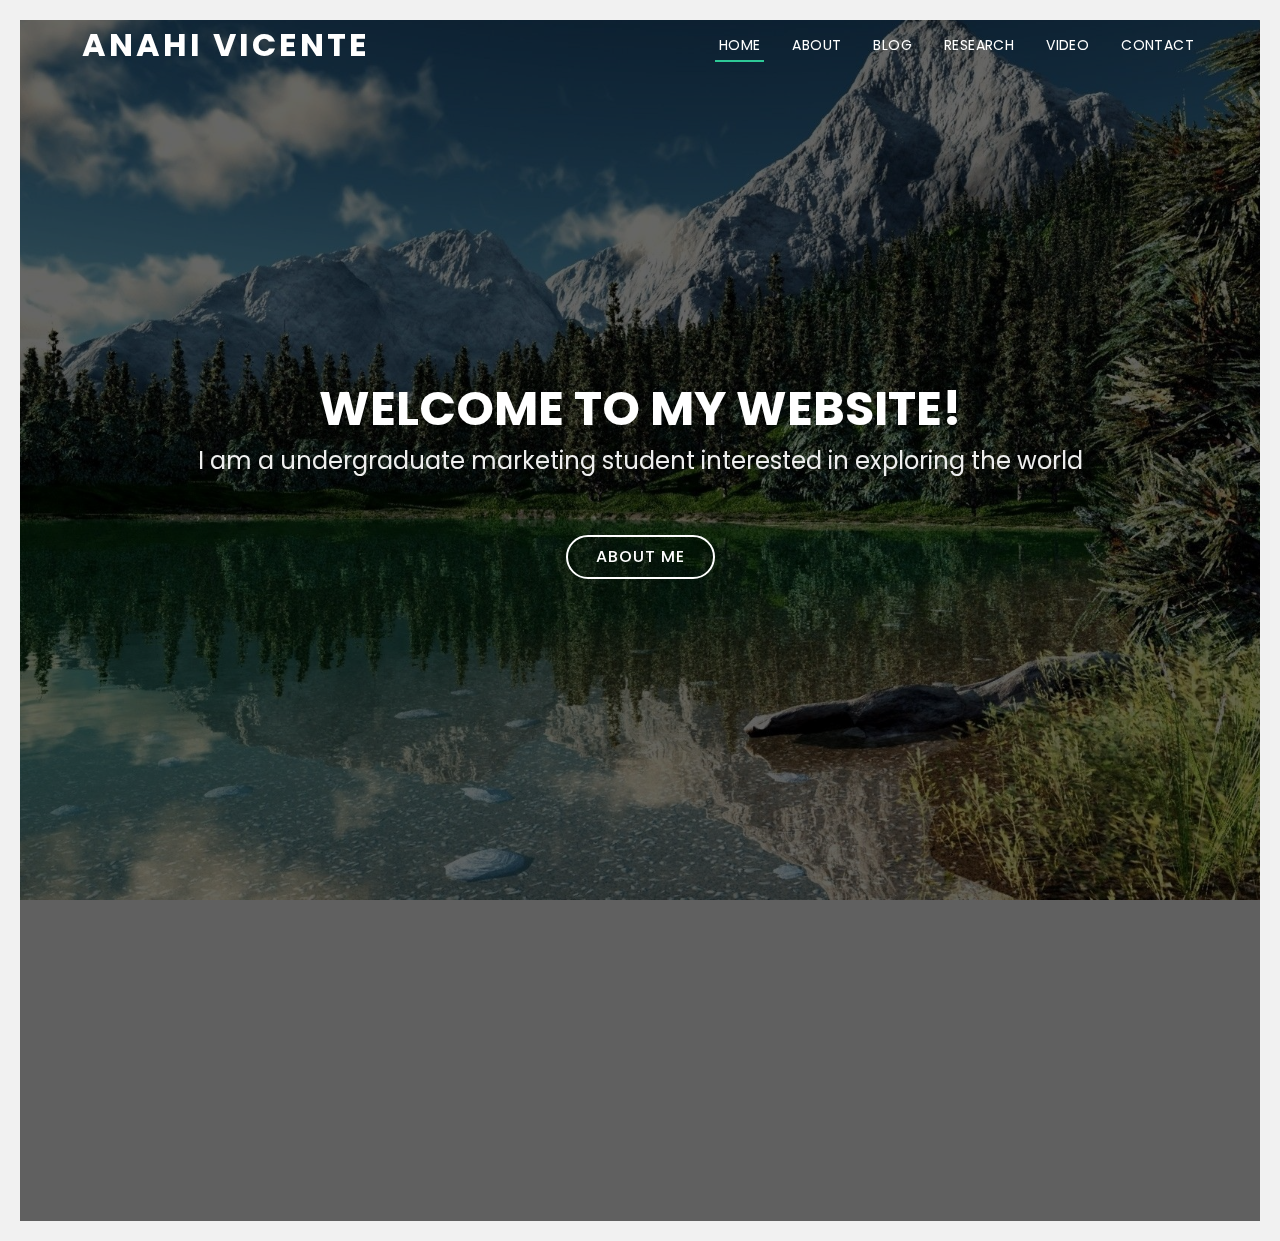
<file: index.html>
<!DOCTYPE html>
<html lang="en">

<head> <!-- contents of the head element are not displayed on the page. Instead it contains metadata about the page -->
  <meta charset="utf-8">
  <meta content="width=device-width, initial-scale=1.0" name="viewport">

  <title>Anahi Vicente</title>
  <meta name="description" content="This is the website of Daniel Brannon. He is an Associate Professor of Marketing at the University of Northern Colorado">
  <meta name="keywords" content="daniel brannon, marketing, northern colorado, consumers, teaching, digital marketing" >

  <!-- Favicons -->
  <link href="assets/img/cat-favicon.png" rel="icon"> <!-- replaced original favicon with cat-->
  <link href="assets/img/apple-touch-icon.png" rel="apple-touch-icon"> <!-- not sure what this one is for-->

  <!-- Google Fonts -->
  <link href="https://fonts.googleapis.com/css?family=Open+Sans:300,300i,400,400i,700,700i|Poppins:300,400,500,700" rel="stylesheet">

  <!-- Vendor CSS Files -->
  <link href="assets/vendor/aos/aos.css" rel="stylesheet">
  <link href="assets/vendor/bootstrap/css/bootstrap.min.css" rel="stylesheet">
  <link href="assets/vendor/bootstrap-icons/bootstrap-icons.css" rel="stylesheet">
  <link href="assets/vendor/boxicons/css/boxicons.min.css" rel="stylesheet">
  <link href="assets/vendor/glightbox/css/glightbox.min.css" rel="stylesheet">
  <link href="assets/vendor/swiper/swiper-bundle.min.css" rel="stylesheet">

  <!-- Template Main CSS File -->
  <link href="assets/css/style.css" rel="stylesheet">
  <!-- Google Tag Manager -->
<script>(function(w,d,s,l,i){w[l]=w[l]||[];w[l].push({'gtm.start':
  new Date().getTime(),event:'gtm.js'});var f=d.getElementsByTagName(s)[0],
  j=d.createElement(s),dl=l!='dataLayer'?'&l='+l:'';j.async=true;j.src=
  'https://www.googletagmanager.com/gtm.js?id='+i+dl;f.parentNode.insertBefore(j,f);
  })(window,document,'script','dataLayer','GTM-N6VW47PF');</script>
  <!-- End Google Tag Manager -->

</head>

<body> <!-- the body element contains the content of the webpage TEST123-->

  <!-- ======= Header ======= --> <!-- header element represents introductory content such as navigation aids and some heading elements-->
  <header id="header" class="fixed-top d-flex align-items-center header-transparent"> 
    <div class="container d-flex justify-content-between align-items-center"> <!-- div tag defines a section in the HTML document--used as a container for HTML elements--can be styled with CSS -->

      <div id="logo">
        <h1><a href="index.html">Anahi Vicente</a></h1> <!-- use this to place your name at the top right of the page -->
      </div>

      <nav id="navbar" class="navbar"> <!-- this section provides nagitation links -->
        <ul>
          <li><a class="nav-link scrollto active" href="#hero">Home</a></li> <!-- call to CSS class for navigation formatting -->
          <li><a class="nav-link scrollto" href="about.html">About</a></li>
          <li><a class="nav-link scrollto" href="blog.html">Blog</a></li>
          <li><a class="nav-link scrollto " href="research1.html">Research</a></li>
          <li><a class="nav-link scrollto" href="video.html">Video</a></li>
          <li><a class="nav-link scrollto" href="contact.html">Contact</a></li>
        </ul>
        <i class="bi bi-list mobile-nav-toggle"></i>
      </nav><!-- .navbar -->
    </div>
  </header><!-- End Header -->

  <!-- ======= Hero Section ======= --> <!-- section element is a generic standalone section of the document -->
  <section id="hero"> <!-- this section is formatting the top fold of the page and setting the background image with a call to hero-container class in CSS sheet -->
    <div class="hero-container" data-aos="zoom-in" data-aos-delay="100">
      <h1>Welcome to my website!</h1> <!-- Font style sizes etc are set in the hero section of the CSS sheet -->
      <h2>I am a undergraduate marketing student interested in exploring the world</h2>
      <a href="about.html" class="btn-get-started">About me</a> <!-- this sets button font on the top fold -->
    </div>
  </section><!-- End Hero Section -->

  <main id="main">

    <!-- ======= Call To Action Section ======= -->
    <section id="call-to-action">
      <div class="container">
        <div class="row" data-aos="zoom-in">
          <div class="col-lg-9 text-center text-lg-start">
            <h3 class="cta-title">Click Here Now to View My Top Recommended Travel Guide Books!</h3>
            <p class="cta-text"> These are books that I have found helpful when wanting to learn more about places you are interested in traveling to. </p>
          </div>
          <div class="col-lg-3 cta-btn-container text-center">
            <a class="cta-btn align-middle" href="blog.html">Click here to get the booklist</a>
          </div>
        </div>

      </div>
    </section><!-- End Call To Action Section -->

  </main><!-- End #main -->

  <a href="#" class="back-to-top d-flex align-items-center justify-content-center"><i class="bi bi-arrow-up-short"></i></a>

  <!-- Vendor JS Files -->
  <script src="assets/vendor/purecounter/purecounter.js"></script>
  <script src="assets/vendor/aos/aos.js"></script>
  <script src="assets/vendor/bootstrap/js/bootstrap.bundle.min.js"></script>
  <script src="assets/vendor/glightbox/js/glightbox.min.js"></script>
  <script src="assets/vendor/isotope-layout/isotope.pkgd.min.js"></script>
  <script src="assets/vendor/swiper/swiper-bundle.min.js"></script>
  <script src="assets/vendor/php-email-form/validate.js"></script>

  <!-- Template Main JS File -->
  <script src="assets/js/main.js"></script>
  <!-- Google Tag Manager (noscript) -->
<noscript><iframe src="https://www.googletagmanager.com/ns.html?id=GTM-N6VW47PF"
  height="0" width="0" style="display:none;visibility:hidden"></iframe></noscript>
  <!-- End Google Tag Manager (noscript) -->

</body>

</html>
</file>
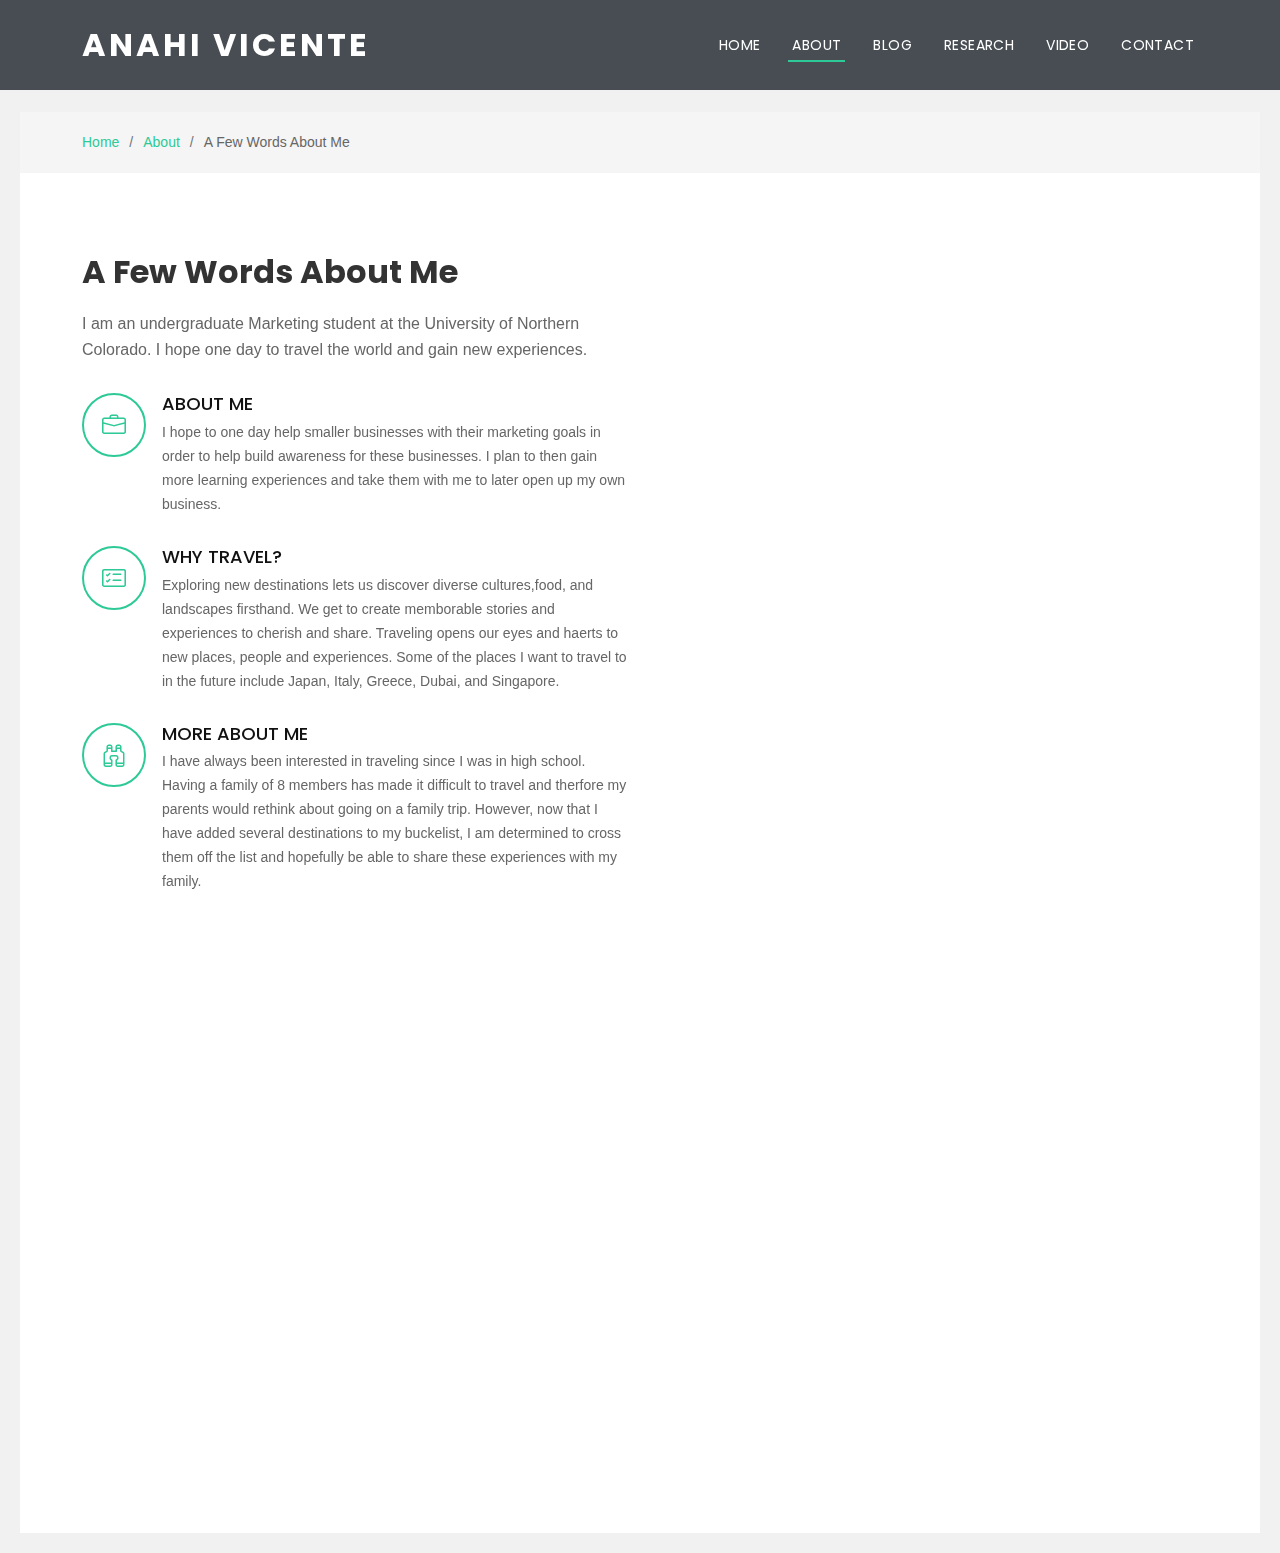
<file: about.html>
<!DOCTYPE html>
<html lang="en">

<head>
  <meta charset="utf-8">
  <meta content="width=device-width, initial-scale=1.0" name="viewport">

  <title>A Few Words About Me</title>
  <meta name="description" content="This page is an overview of my professional and personal interests" >
  <meta name="keywords" content="Daniel Brannon, about me" >

  <!-- Favicons -->
  <link href="assets/img/cat-favicon.png" rel="icon">
  <link href="assets/img/apple-touch-icon.png" rel="apple-touch-icon">

  <!-- Google Fonts -->
  <link href="https://fonts.googleapis.com/css?family=Open+Sans:300,300i,400,400i,700,700i|Poppins:300,400,500,700" rel="stylesheet">

  <!-- Vendor CSS Files -->
  <link href="assets/vendor/aos/aos.css" rel="stylesheet">
  <link href="assets/vendor/bootstrap/css/bootstrap.min.css" rel="stylesheet">
  <link href="assets/vendor/bootstrap-icons/bootstrap-icons.css" rel="stylesheet">
  <link href="assets/vendor/boxicons/css/boxicons.min.css" rel="stylesheet">
  <link href="assets/vendor/glightbox/css/glightbox.min.css" rel="stylesheet">
  <link href="assets/vendor/swiper/swiper-bundle.min.css" rel="stylesheet">

  <!-- Template Main CSS File -->
  <link href="assets/css/style.css" rel="stylesheet">
  <!-- Google Tag Manager -->
<script>(function(w,d,s,l,i){w[l]=w[l]||[];w[l].push({'gtm.start':
  new Date().getTime(),event:'gtm.js'});var f=d.getElementsByTagName(s)[0],
  j=d.createElement(s),dl=l!='dataLayer'?'&l='+l:'';j.async=true;j.src=
  'https://www.googletagmanager.com/gtm.js?id='+i+dl;f.parentNode.insertBefore(j,f);
  })(window,document,'script','dataLayer','GTM-N6VW47PF');</script>
  <!-- End Google Tag Manager -->
 
</head>

<body>

  <!-- ======= Header ======= -->
  <header id="header" class="fixed-top d-flex align-items-center ">
    <div class="container d-flex justify-content-between align-items-center">

      <div id="logo">
        <h1><a href="index.html">Anahi Vicente</a></h1> <!-- use this to place your name at the top left of the page THIS IS A TEST OF WEB VSTUDIO-->
      </div>

      <nav id="navbar" class="navbar">
        <ul>
          <li><a class="nav-link scrollto " href="index.html">Home</a></li>
          <li><a class="nav-link scrollto active" href="about.html">About</a></li>
          <li><a class="nav-link scrollto" href="blog.html">Blog</a></li>
          <li><a class="nav-link scrollto" href="research1.html">Research</a></li>
          <li><a class="nav-link scrollto" href="video.html">Video</a></li>
          <li><a class="nav-link scrollto" href="contact.html">Contact</a></li>
        </ul>
        <i class="bi bi-list mobile-nav-toggle"></i>
      </nav><!-- .navbar -->
    </div>
  </header><!-- End Header -->

  <main id="main">

    <!-- ======= Breadcrumbs Section ======= -->
    <section class="breadcrumbs">
      <div class="container">

        <div class="d-flex justify-content-between align-items-center">
          <ol>
            <li><a href="index.html">Home</a></li>
            <li><a href="about.html">About</a></li>
            <li>A Few Words About Me</li>
          </ol>
        </div>

      </div>
    </section><!-- Breadcrumbs Section -->

    <!-- ======= About Section ======= -->
    <section id="about">
      <div class="container" data-aos="fade-up">
        <div class="row about-container">

          <div class="col-lg-6 content order-lg-1 order-2">
            <h2 class="title">A Few Words About Me</h2>
            <p>
              I am an undergraduate Marketing student at the University of Northern Colorado. I hope one day to travel the world and gain new experiences.
            </p>

            <div class="icon-box" data-aos="fade-up" data-aos-delay="100">
              <div class="icon"><i class="bi bi-briefcase"></i></div>
              <h4 class="title"><a href="">About Me</a></h4>
              <p class="description">I hope to one day help smaller businesses with their marketing goals in order to help build awareness for these businesses. I plan to then gain more learning experiences and take them with me to later open up my own business.</p>
            </div>

            <div class="icon-box" data-aos="fade-up" data-aos-delay="200">
              <div class="icon"><i class="bi bi-card-checklist"></i></div>
              <h4 class="title"><a href="">Why Travel?</a></h4>
              <p class="description"> Exploring new destinations lets us discover diverse cultures,food, and landscapes firsthand. We get to create memborable stories and experiences to cherish and share. Traveling opens our eyes and haerts to new places, people and experiences. Some of the places I want to travel to in the future include Japan, Italy, Greece, Dubai, and Singapore.</p>
            </div>

            <div class="icon-box" data-aos="fade-up" data-aos-delay="300">
              <div class="icon"><i class="bi bi-binoculars"></i></div>
              <h4 class="title"><a href="">More About Me</a></h4>
              <p class="description">I have always been interested in traveling since I was in high school. Having a family of 8 members has made it difficult to travel and therfore my parents would rethink about going on a family trip. However, now that I have added several destinations to my buckelist, I am determined to cross them off the list and hopefully be able to share these experiences with my family.</p>
            </div>

          </div>

          <div class="col-lg-6 background order-lg-2 order-1" data-aos="fade-left" data-aos-delay="100"></div>
        </div>

      </div>
    </section><!-- End About Section -->

  </main><!-- End #main -->

  <a href="#" class="back-to-top d-flex align-items-center justify-content-center"><i class="bi bi-arrow-up-short"></i></a>

  <!-- Vendor JS Files -->
  <script src="assets/vendor/purecounter/purecounter.js"></script>
  <script src="assets/vendor/aos/aos.js"></script>
  <script src="assets/vendor/bootstrap/js/bootstrap.bundle.min.js"></script>
  <script src="assets/vendor/glightbox/js/glightbox.min.js"></script>
  <script src="assets/vendor/isotope-layout/isotope.pkgd.min.js"></script>
  <script src="assets/vendor/swiper/swiper-bundle.min.js"></script>
  <script src="assets/vendor/php-email-form/validate.js"></script>

  <!-- Template Main JS File -->
  <script src="assets/js/main.js"></script>
  <!-- Google Tag Manager (noscript) -->
<noscript><iframe src="https://www.googletagmanager.com/ns.html?id=GTM-N6VW47PF"
  height="0" width="0" style="display:none;visibility:hidden"></iframe></noscript>
  <!-- End Google Tag Manager (noscript) -->

</body>

</html>
</file>
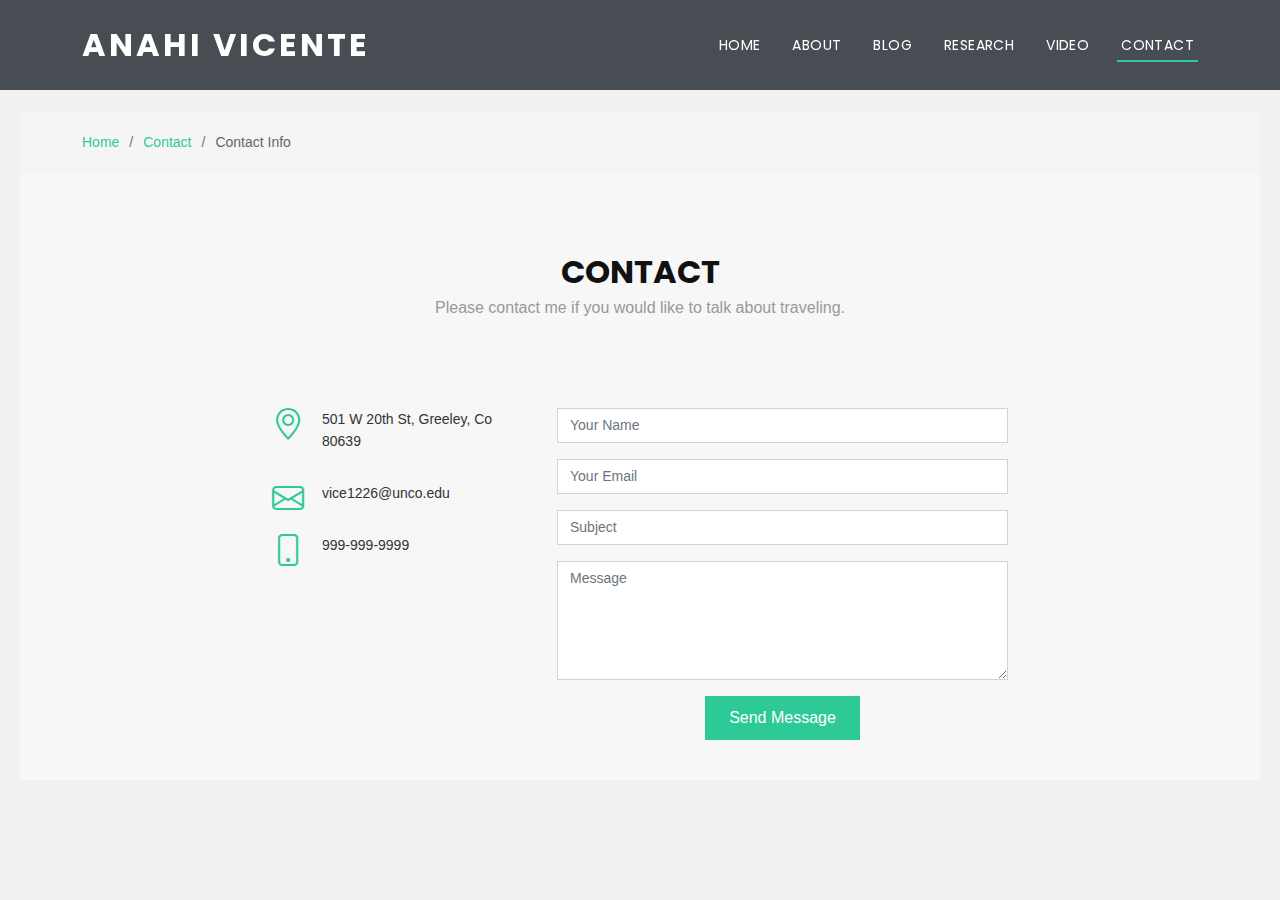
<file: contact.html>
<!DOCTYPE html>
<html lang="en">

<head>
  <meta charset="utf-8">
  <meta content="width=device-width, initial-scale=1.0" name="viewport">

  <title>Blog</title>
  <meta name="description" content="This page is my personal blog" >
  <meta name="keywords" content="Daniel Brannon, blog" >

  <!-- Favicons -->
  <link href="assets/img/cat-favicon.png" rel="icon">
  <link href="assets/img/apple-touch-icon.png" rel="apple-touch-icon">

  <!-- Google Fonts -->
  <link href="https://fonts.googleapis.com/css?family=Open+Sans:300,300i,400,400i,700,700i|Poppins:300,400,500,700" rel="stylesheet">

  <!-- Vendor CSS Files -->
  <link href="assets/vendor/aos/aos.css" rel="stylesheet">
  <link href="assets/vendor/bootstrap/css/bootstrap.min.css" rel="stylesheet">
  <link href="assets/vendor/bootstrap-icons/bootstrap-icons.css" rel="stylesheet">
  <link href="assets/vendor/boxicons/css/boxicons.min.css" rel="stylesheet">
  <link href="assets/vendor/glightbox/css/glightbox.min.css" rel="stylesheet">
  <link href="assets/vendor/swiper/swiper-bundle.min.css" rel="stylesheet">

  <!-- Template Main CSS File -->
  <link href="assets/css/style.css" rel="stylesheet">
  <!-- Google Tag Manager -->
<script>(function(w,d,s,l,i){w[l]=w[l]||[];w[l].push({'gtm.start':
  new Date().getTime(),event:'gtm.js'});var f=d.getElementsByTagName(s)[0],
  j=d.createElement(s),dl=l!='dataLayer'?'&l='+l:'';j.async=true;j.src=
  'https://www.googletagmanager.com/gtm.js?id='+i+dl;f.parentNode.insertBefore(j,f);
  })(window,document,'script','dataLayer','GTM-N6VW47PF');</script>
  <!-- End Google Tag Manager -->
  
</head>

<body>

    <!-- ======= Header ======= -->
    <header id="header" class="fixed-top d-flex align-items-center ">
      <div class="container d-flex justify-content-between align-items-center">
  
        <div id="logo">
          <h1><a href="index.html">Anahi Vicente</a></h1> <!-- use this to place your name at the top left of the page -->
        </div>
  
        <nav id="navbar" class="navbar">
          <ul>
            <li><a class="nav-link scrollto " href="index.html">Home</a></li>
            <li><a class="nav-link scrollto" href="about.html">About</a></li>
            <li><a class="nav-link scrollto" href="blog.html">Blog</a></li>
            <li><a class="nav-link scrollto" href="research1.html">Research</a></li>
            <li><a class="nav-link scrollto" href="video.html">Video</a></li>
            <li><a class="nav-link scrollto active" href="#contact">Contact</a></li>
          </ul>
          <i class="bi bi-list mobile-nav-toggle"></i>
        </nav><!-- .navbar -->
      </div>
    </header><!-- End Header -->
    
    <main id="main">

        <!-- ======= Breadcrumbs Section ======= -->
        <section class="breadcrumbs">
          <div class="container">
            <div class="d-flex justify-content-between align-items-center">
              <ol>
                <li><a href="index.html">Home</a></li>
                <li><a href="about.html">Contact</a></li>
                <li>Contact Info</li>
              </ol>
            </div>
          </div>
        </section><!-- Breadcrumbs Section -->

    <!-- ======= Contact Section ======= -->
    <section id="contact">
      <div class="container">
        <div class="section-header">
          <h3 class="section-title">Contact</h3>
          <p class="section-description">Please contact me if you would like to talk about traveling.</p>
        </div>
      </div>

      <div class="container mt-5">
        <div class="row justify-content-center">

          <div class="col-lg-3 col-md-4">

            <div class="info">
              <div>
                <i class="bi bi-geo-alt"></i>
                <p>501 W 20th St, Greeley, Co 80639</p>
              </div>

              <div>
                <i class="bi bi-envelope"></i>
                <p>vice1226@unco.edu</p>
              </div>

              <div>
                <i class="bi bi-phone"></i>
                <p>999-999-9999</p>
              </div>
            </div>

          </div>

          <div class="col-lg-5 col-md-8">
            <div class="form">
              <form action="forms/contact.php" method="post" role="form" class="php-email-form">
                <div class="form-group">
                  <input type="text" name="name" class="form-control" id="name" placeholder="Your Name" required>
                </div>
                <div class="form-group mt-3">
                  <input type="email" class="form-control" name="email" id="email" placeholder="Your Email" required>
                </div>
                <div class="form-group mt-3">
                  <input type="text" class="form-control" name="subject" id="subject" placeholder="Subject" required>
                </div>
                <div class="form-group mt-3">
                  <textarea class="form-control" name="message" rows="5" placeholder="Message" required></textarea>
                </div>
                <div class="my-3">
                  <div class="loading">Loading</div>
                  <div class="error-message"></div>
                  <div class="sent-message">Your message has been sent. Thank you!</div>
                </div>
                <div class="text-center"><button type="submit">Send Message</button></div>
              </form>
            </div>
          </div>

        </div>

      </div>
    </section><!-- End Contact Section -->
    
    <a href="#" class="back-to-top d-flex align-items-center justify-content-center"><i class="bi bi-arrow-up-short"></i></a>

    <!-- Vendor JS Files -->
    <script src="assets/vendor/purecounter/purecounter.js"></script>
    <script src="assets/vendor/aos/aos.js"></script>
    <script src="assets/vendor/bootstrap/js/bootstrap.bundle.min.js"></script>
    <script src="assets/vendor/glightbox/js/glightbox.min.js"></script>
    <script src="assets/vendor/isotope-layout/isotope.pkgd.min.js"></script>
    <script src="assets/vendor/swiper/swiper-bundle.min.js"></script>
    <script src="assets/vendor/php-email-form/validate.js"></script>
  
    <!-- Template Main JS File -->
    <script src="assets/js/main.js"></script>
    <!-- Google Tag Manager (noscript) -->
<noscript><iframe src="https://www.googletagmanager.com/ns.html?id=GTM-N6VW47PF"
  height="0" width="0" style="display:none;visibility:hidden"></iframe></noscript>
  <!-- End Google Tag Manager (noscript) -->
  
  </body>
  
  </html>
</file>
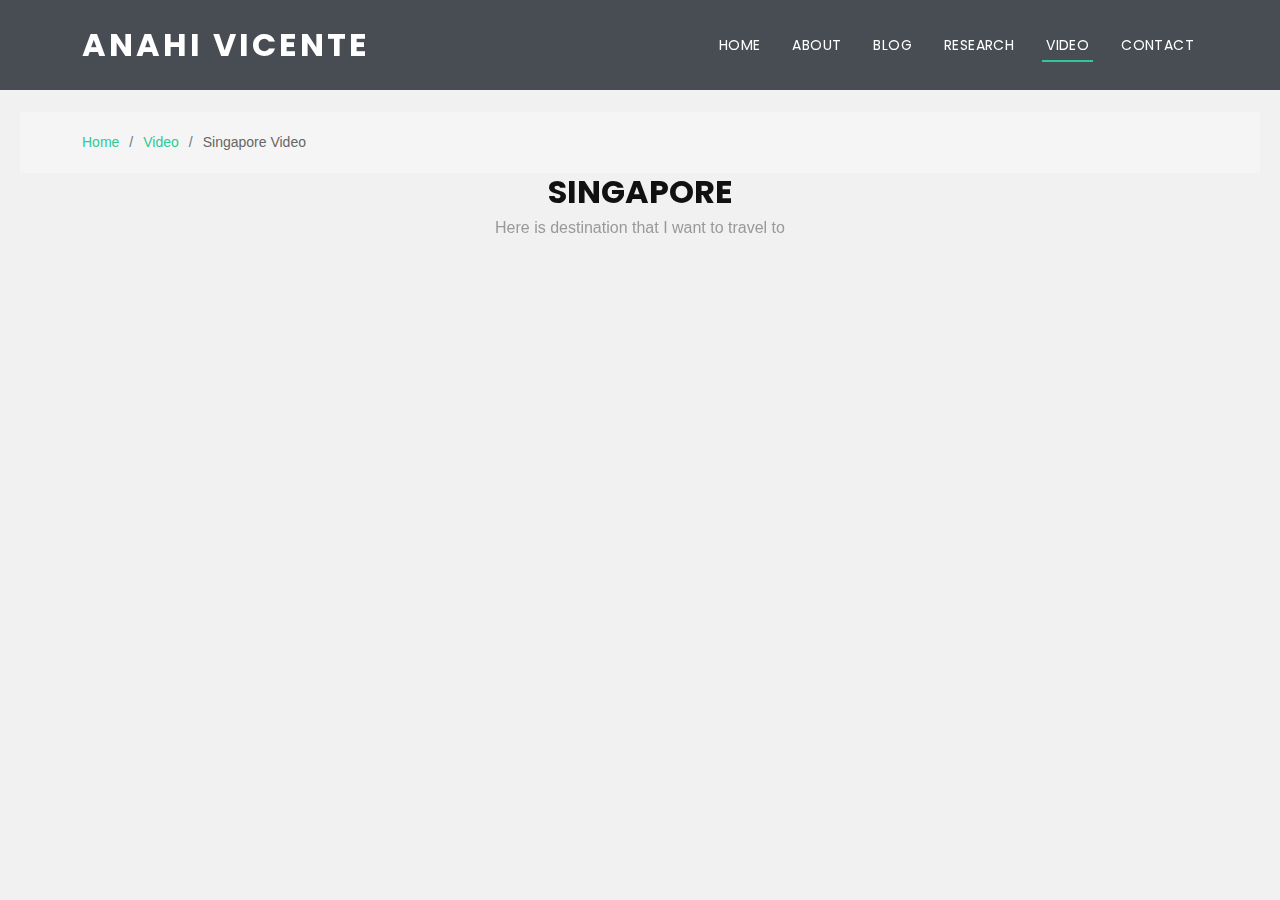
<file: video.html>
<!DOCTYPE html>
<html lang="en">

<head>
  <meta charset="utf-8">
  <meta content="width=device-width, initial-scale=1.0" name="viewport">

  <title>Blog</title>
  <meta name="description" content="This page is my personal blog" >
  <meta name="keywords" content="Daniel Brannon, blog" >

  <!-- Favicons -->
  <link href="assets/img/cat-favicon.png" rel="icon">
  <link href="assets/img/apple-touch-icon.png" rel="apple-touch-icon">

  <!-- Google Fonts -->
  <link href="https://fonts.googleapis.com/css?family=Open+Sans:300,300i,400,400i,700,700i|Poppins:300,400,500,700" rel="stylesheet">

  <!-- Vendor CSS Files -->
  <link href="assets/vendor/aos/aos.css" rel="stylesheet">
  <link href="assets/vendor/bootstrap/css/bootstrap.min.css" rel="stylesheet">
  <link href="assets/vendor/bootstrap-icons/bootstrap-icons.css" rel="stylesheet">
  <link href="assets/vendor/boxicons/css/boxicons.min.css" rel="stylesheet">
  <link href="assets/vendor/glightbox/css/glightbox.min.css" rel="stylesheet">
  <link href="assets/vendor/swiper/swiper-bundle.min.css" rel="stylesheet">

  <!-- Template Main CSS File -->
  <link href="assets/css/style.css" rel="stylesheet">
  <!-- Google Tag Manager -->
<script>(function(w,d,s,l,i){w[l]=w[l]||[];w[l].push({'gtm.start':
  new Date().getTime(),event:'gtm.js'});var f=d.getElementsByTagName(s)[0],
  j=d.createElement(s),dl=l!='dataLayer'?'&l='+l:'';j.async=true;j.src=
  'https://www.googletagmanager.com/gtm.js?id='+i+dl;f.parentNode.insertBefore(j,f);
  })(window,document,'script','dataLayer','GTM-N6VW47PF');</script>
  <!-- End Google Tag Manager -->
  
</head>

<body>

  <!-- ======= Header ======= -->
  <header id="header" class="fixed-top d-flex align-items-center ">
    <div class="container d-flex justify-content-between align-items-center">

      <div id="logo">
        <h1><a href="index.html">Anahi Vicente</a></h1> <!-- use this to place your name at the top left of the page -->
      </div>

      <nav id="navbar" class="navbar">
        <ul>
          <li><a class="nav-link scrollto " href="index.html">Home</a></li>
          <li><a class="nav-link scrollto" href="about.html">About</a></li>
          <li><a class="nav-link scrollto" href="blog.html">Blog</a></li>
          <li><a class="nav-link scrollto" href="research1.html">Research</a></li>
          <li><a class="nav-link scrollto active" href="video.html">Video</a></li>
          <li><a class="nav-link scrollto" href="contact.html">Contact</a></li>
        </ul>
        <i class="bi bi-list mobile-nav-toggle"></i>
      </nav><!-- .navbar -->
    </div>
  </header><!-- End Header -->

  <main id="main">

    <!-- ======= Breadcrumbs Section ======= -->
    <section class="breadcrumbs">
      <div class="container">
        <div class="d-flex justify-content-between align-items-center">
          <ol>
            <li><a href="index.html">Home</a></li>
            <li><a href="about.html">Video</a></li>
            <li>Singapore Video</li>
          </ol>
        </div>
      </div>
    </section><!-- Breadcrumbs Section -->

      <!-- ======= Multi-Experience Lab Section ======= -->
      <section id="mx">
        <div class="container" data-aos="fade-up">
          <div class="section-header">
            <h3 class="section-title">Singapore</h3>
            <p class="section-description">Here is destination that I want to travel to</p>
          </div>
          <div class="container" data-aos="fade-up">
            <iframe width="420" height="315"
            src="https://www.youtube.com/embed/L8sPZIkKywA?si">
            </iframe>
          </div>
        </div>
      </section><!-- End Multi-Experience Lab Section -->
  </main><!-- End #main -->

  <a href="#" class="back-to-top d-flex align-items-center justify-content-center"><i class="bi bi-arrow-up-short"></i></a>

  <!-- Vendor JS Files -->
  <script src="assets/vendor/purecounter/purecounter.js"></script>
  <script src="assets/vendor/aos/aos.js"></script>
  <script src="assets/vendor/bootstrap/js/bootstrap.bundle.min.js"></script>
  <script src="assets/vendor/glightbox/js/glightbox.min.js"></script>
  <script src="assets/vendor/isotope-layout/isotope.pkgd.min.js"></script>
  <script src="assets/vendor/swiper/swiper-bundle.min.js"></script>
  <script src="assets/vendor/php-email-form/validate.js"></script>

  <!-- Template Main JS File -->
  <script src="assets/js/main.js"></script>
  <!-- Google Tag Manager (noscript) -->
<noscript><iframe src="https://www.googletagmanager.com/ns.html?id=GTM-N6VW47PF"
  height="0" width="0" style="display:none;visibility:hidden"></iframe></noscript>
  <!-- End Google Tag Manager (noscript) -->

</body>

</html>
</file>
<file: assets/css/style.css>
/**
* Template Name: Regna - v4.7.0
* Template URL: https://bootstrapmade.com/regna-bootstrap-onepage-template/
* Author: BootstrapMade.com
* License: https://bootstrapmade.com/license/
*/

/*--------------------------------------------------------------
# General
--------------------------------------------------------------*/
body {
  background: #fff;
  color: #666666;
  font-family: "Open Sans", sans-serif;
}

a {
  color: #2dc997;
  text-decoration: none;
}

a:hover, a:active, a:focus {
  color: #2dca98;
  outline: none;
  text-decoration: none;
}

p {
  padding: 0;
  margin: 0 0 30px 0;
}

h1, h2, h3, h4, h5, h6 {
  font-family: "Poppins", sans-serif;
  font-weight: 400;
  margin: 0 0 20px 0;
  padding: 0;
}

/*--------------------------------------------------------------
# Back to top button
--------------------------------------------------------------*/
.back-to-top {
  position: fixed;
  visibility: hidden;
  opacity: 0;
  right: 15px;
  bottom: 15px;
  z-index: 996;
  background: #2dc997;
  width: 40px;
  height: 40px;
  border-radius: 4px;
  transition: all 0.4s;
}
.back-to-top i {
  font-size: 28px;
  color: #fff;
  line-height: 0;
}
.back-to-top:hover {
  background: #49d6a9;
  color: #fff;
}
.back-to-top.active {
  visibility: visible;
  opacity: 1;
}

/*--------------------------------------------------------------
# Disable AOS delay on mobile
--------------------------------------------------------------*/
@media screen and (max-width: 768px) {
  [data-aos-delay] {
    transition-delay: 0 !important;
  }
}
/*--------------------------------------------------------------
# Header
--------------------------------------------------------------*/
#header {
  height: 90px;
  transition: all 0.5s;
  z-index: 997;
  background: rgba(52, 59, 64, 0.9);
}
#header #logo h1 {
  font-size: 32px;
  margin: 0;
  line-height: 1;
  font-family: "Poppins", sans-serif;
  font-weight: 700;
  letter-spacing: 3px;
  text-transform: uppercase;
}
#header #logo h1 a, #header #logo h1 a:hover {
  color: #fff;
}
#header #logo img {
  padding: 0;
  margin: 0;
}
#header.header-transparent {
  background: transparent;
}
#header.header-scrolled {
  background: rgba(52, 59, 64, 0.9);
  height: 70px;
  transition: all 0.5s;
}

.scrolled-offset {
  margin-top: 70px;
}

/*--------------------------------------------------------------
# Navigation Menu
--------------------------------------------------------------*/
/**
* Desktop Navigation 
*/
.navbar {
  padding: 0;
}
.navbar ul {
  margin: 0;
  padding: 0;
  display: flex;
  list-style: none;
  align-items: center;
}
.navbar li {
  position: relative;
}
.navbar > ul > li {
  white-space: nowrap;
  padding: 10px 0 10px 24px;
}
.navbar a, .navbar a:focus {
  display: flex;
  align-items: center;
  justify-content: space-between;
  font-family: "Poppins", sans-serif;
  color: #fff;
  font-size: 14px;
  padding: 0 4px;
  white-space: nowrap;
  transition: 0.3s;
  letter-spacing: 0.4px;
  position: relative;
  text-transform: uppercase;
}
.navbar a i, .navbar a:focus i {
  font-size: 12px;
  line-height: 0;
  margin-left: 5px;
}
.navbar > ul > li > a:before {
  content: "";
  position: absolute;
  width: 100%;
  height: 2px;
  bottom: -6px;
  left: 0;
  background-color: #2dc997;
  visibility: hidden;
  transform: scaleX(0);
  transition: all 0.3s ease-in-out 0s;
}
.navbar a:hover:before, .navbar li:hover > a:before, .navbar .active:before {
  visibility: visible;
  transform: scaleX(1);
}
.navbar a:hover, .navbar .active, .navbar .active:focus, .navbar li:hover > a {
  color: #fff;
}
.navbar .dropdown ul {
  display: block;
  position: absolute;
  left: 24px;
  top: calc(100% + 30px);
  margin: 0;
  padding: 10px 0;
  z-index: 99;
  opacity: 0;
  visibility: hidden;
  background: #fff;
  box-shadow: 0px 0px 30px rgba(127, 137, 161, 0.25);
  transition: 0.3s;
}
.navbar .dropdown ul li {
  min-width: 200px;
}
.navbar .dropdown ul a {
  padding: 10px 20px;
  font-size: 14px;
  text-transform: none;
  color: #666666;
}
.navbar .dropdown ul a i {
  font-size: 12px;
}
.navbar .dropdown ul a:hover, .navbar .dropdown ul .active:hover, .navbar .dropdown ul li:hover > a {
  color: #2dc997;
}
.navbar .dropdown:hover > ul {
  opacity: 1;
  top: 100%;
  visibility: visible;
}
.navbar .dropdown .dropdown ul {
  top: 0;
  left: calc(100% - 30px);
  visibility: hidden;
}
.navbar .dropdown .dropdown:hover > ul {
  opacity: 1;
  top: 0;
  left: 100%;
  visibility: visible;
}
@media (max-width: 1366px) {
  .navbar .dropdown .dropdown ul {
    left: -90%;
  }
  .navbar .dropdown .dropdown:hover > ul {
    left: -100%;
  }
}

/**
* Mobile Navigation 
*/
.mobile-nav-toggle {
  color: #fff;
  font-size: 28px;
  cursor: pointer;
  display: none;
  line-height: 0;
  transition: 0.5s;
}

@media (max-width: 991px) {
  .mobile-nav-toggle {
    display: block;
  }

  .navbar ul {
    display: none;
  }
}
.navbar-mobile {
  position: fixed;
  overflow: hidden;
  top: 0;
  right: 0;
  left: 0;
  bottom: 0;
  background: rgba(77, 77, 77, 0.9);
  transition: 0.3s;
  z-index: 999;
}
.navbar-mobile .mobile-nav-toggle {
  position: absolute;
  top: 15px;
  right: 15px;
}
.navbar-mobile ul {
  display: block;
  position: absolute;
  top: 55px;
  right: 15px;
  bottom: 15px;
  left: 15px;
  padding: 10px 0;
  background-color: #fff;
  overflow-y: auto;
  transition: 0.3s;
}
.navbar-mobile > ul > li {
  padding: 0;
}
.navbar-mobile a:hover:before, .navbar-mobile li:hover > a:before, .navbar-mobile .active:before {
  visibility: hidden;
}
.navbar-mobile a, .navbar-mobile a:focus {
  padding: 10px 20px;
  font-size: 15px;
  color: #666666;
}
.navbar-mobile a:hover, .navbar-mobile .active, .navbar-mobile li:hover > a {
  color: #2dc997;
}
.navbar-mobile .getstarted, .navbar-mobile .getstarted:focus {
  margin: 15px;
}
.navbar-mobile .dropdown ul {
  position: static;
  display: none;
  margin: 10px 20px;
  padding: 10px 0;
  z-index: 99;
  opacity: 1;
  visibility: visible;
  background: #fff;
  box-shadow: 0px 0px 30px rgba(127, 137, 161, 0.25);
}
.navbar-mobile .dropdown ul li {
  min-width: 200px;
}
.navbar-mobile .dropdown ul a {
  padding: 10px 20px;
}
.navbar-mobile .dropdown ul a i {
  font-size: 12px;
}
.navbar-mobile .dropdown ul a:hover, .navbar-mobile .dropdown ul .active:hover, .navbar-mobile .dropdown ul li:hover > a {
  color: #2dc997;
}
.navbar-mobile .dropdown > .dropdown-active {
  display: block;
}

/*--------------------------------------------------------------
# Hero Section
--------------------------------------------------------------*/
#hero {
  width: 100%;
  height: 100vh;
  background: url(../img/hero-bg.jpg) top center;
  background-size: cover;
  position: relative;
}
@media (min-width: 1024px) {
  #hero {
    background-attachment: fixed;
  }
}
#hero:before {
  content: "";
  background: rgba(0, 0, 0, 0.6);
  position: absolute;
  bottom: 0;
  top: 0;
  left: 0;
  right: 0;
}
#hero .hero-container {
  position: absolute;
  bottom: 0;
  top: 0;
  left: 0;
  right: 0;
  display: flex;
  justify-content: center;
  align-items: center;
  flex-direction: column;
  text-align: center;
}
#hero h1 {
  margin: 30px 0 10px 0;
  font-size: 48px;
  font-weight: 700;
  line-height: 56px;
  text-transform: uppercase;
  color: #fff;
}
@media (max-width: 768px) {
  #hero h1 {
    font-size: 28px;
    line-height: 36px;
  }
}
#hero h2 {
  color: #eee;
  margin-bottom: 50px;
  font-size: 24px;
}
@media (max-width: 768px) {
  #hero h2 {
    font-size: 18px;
    line-height: 24px;
    margin-bottom: 30px;
  }
}
#hero .btn-get-started {
  font-family: "Poppins", sans-serif;
  text-transform: uppercase;
  font-weight: 500;
  font-size: 16px;
  letter-spacing: 1px;
  display: inline-block;
  padding: 8px 28px;
  border-radius: 50px;
  transition: 0.5s;
  margin: 10px;
  border: 2px solid #fff;
  color: #fff;
}
#hero .btn-get-started:hover {
  background: #2dc997;
  border: 2px solid #2dc997;
}

/*--------------------------------------------------------------
# Sections
--------------------------------------------------------------*/
section {
  overflow: hidden;
}

/* Sections Header
--------------------------------*/
.section-header .section-title {
  font-size: 32px;
  color: #111;
  text-transform: uppercase;
  text-align: center;
  font-weight: 700;
  margin-bottom: 5px;
}
.section-header .section-description {
  text-align: center;
  padding-bottom: 40px;
  color: #999;
}

/*--------------------------------------------------------------
# Breadcrumbs
--------------------------------------------------------------*/
.breadcrumbs {
  padding: 20px 0;
  background-color: whitesmoke;
  min-height: 40px;
  margin-top: 92px;
}
.breadcrumbs h2 {
  font-size: 24px;
  font-weight: 300;
  margin: 0;
}
@media (max-width: 992px) {
  .breadcrumbs h2 {
    margin: 0 0 10px 0;
  }
}
.breadcrumbs ol {
  display: flex;
  flex-wrap: wrap;
  list-style: none;
  padding: 0;
  margin: 0;
  font-size: 14px;
}
.breadcrumbs ol li + li {
  padding-left: 10px;
}
.breadcrumbs ol li + li::before {
  display: inline-block;
  padding-right: 10px;
  color: #6c757d;
  content: "/";
}
@media (max-width: 768px) {
  .breadcrumbs .d-flex {
    display: block !important;
  }
  .breadcrumbs ol {
    display: block;
  }
  .breadcrumbs ol li {
    display: inline-block;
  }
}

/* A Few Words About Me Section
--------------------------------*/
#about {
  background: #fff;
  padding: 80px 0;
}
#about .about-container .background {
  min-height: 1200px;
  background: url(https://github.com/vice1226/simplesite/blob/main/assets/img/plane.jpeg?raw=true) center top no-repeat; /* this sets the image and properties on the about page */
  margin-bottom: 0px;
}
#about .about-container .content {
  background: #fff;
}
#about .about-container .title {
  color: #333;
  font-weight: 700;
  font-size: 32px;
}
@media (max-width: 768px) {
  #about .about-container .title {
    padding-top: 15px;
  }
}
#about .about-container p {
  line-height: 26px;
}
#about .about-container p:last-child {
  margin-bottom: 0;
}
#about .about-container .icon-box {
  background: #fff;
  background-size: cover;
  padding: 0 0 30px 0;
}
#about .about-container .icon-box .icon {
  float: left;
  background: #fff;
  width: 64px;
  height: 64px;
  display: flex;
  justify-content: center;
  align-items: center;
  flex-direction: column;
  text-align: center;
  border-radius: 50%;
  border: 2px solid #2dc997;
}
#about .about-container .icon-box .icon i {
  color: #2dc997;
  font-size: 24px;
  line-height: 0;
}
#about .about-container .icon-box .title {
  margin-left: 80px;
  font-weight: 500;
  margin-bottom: 5px;
  font-size: 18px;
  text-transform: uppercase;
}
#about .about-container .icon-box .title a {
  color: #111;
}
#about .about-container .icon-box .description {
  margin-left: 80px;
  line-height: 24px;
  font-size: 14px;
}

/* Blog Section
--------------------------------*/
body {
  font-family: Arial;
  padding: 20px;
  background: #f1f1f1;
}

/* Header/Blog Title */
.header {
  padding: 30px;
  font-size: 40px;
  text-align: center;
  background: white;
}

/* Create two unequal columns that floats next to each other */
/* Left column */
.leftcolumn {
  float: left;
  width: 75%;
}

/* Right column */
.rightcolumn {
  float: right;
  width: 25%;
  padding-left: 20px;
}

/* Blog image */
.blogimg {
  background-color: rgb(253, 250, 250);
  width: 70%;
  padding: 1px;
}

/* Add a card effect for articles */
.card {
  background-color: rgb(250, 248, 248);
  padding: 20px;
  margin-top: 20px;
}

/* Clear floats after the columns */
.row:after {
  content: "";
  display: table;
  clear: both;
}

/* Services Section
--------------------------------*/
#services {
  background: #fff;
  background-size: cover;
  padding: 80px 0 60px 0;
}
#services .box {
  padding: 50px 20px;
  margin-bottom: 50px;
  text-align: center;
  border: 1px solid #e6e6e6;
  height: 200px;
  position: relative;
  background: #fafafa;
}
#services .icon {
  position: absolute;
  top: -36px;
  left: calc(50% - 36px);
  transition: 0.2s;
  border-radius: 50%;
  border: 6px solid #fff;
  display: flex;
  justify-content: center;
  align-items: center;
  flex-direction: column;
  text-align: center;
  width: 72px;
  height: 72px;
  background: #2dc997;
}
#services .icon a {
  display: inline-block;
}
#services .icon i {
  color: #fff;
  font-size: 24px;
  line-height: 0;
}
#services .box:hover .icon {
  background: #fff;
  border: 2px solid #2dc997;
}
#services .box:hover .icon i {
  color: #2dc997;
}
#services .box:hover .icon a {
  color: #2dc997;
}
#services .title {
  font-weight: 700;
  font-size: 18px;
  margin-bottom: 15px;
  text-transform: uppercase;
}
#services .title a {
  color: #111;
}
#services .description {
  font-size: 14px;
  line-height: 24px;
}

/* Call To Action Section
--------------------------------*/
#call-to-action {
  background: linear-gradient(rgba(0, 0, 0, 0.6), rgba(0, 0, 0, 0.6)), url(../img/call-to-action-bg.jpg) fixed center center;
  background-size: cover;
  padding: 80px 0;
}
@media (max-width: 1024px) {
  #call-to-action {
    background-attachment: scroll;
  }
}
#call-to-action .cta-title {
  color: #fff;
  font-size: 28px;
  font-weight: 700;
}
#call-to-action .cta-text {
  color: #fff;
}
@media (min-width: 769px) {
  #call-to-action .cta-btn-container {
    display: flex;
    align-items: center;
    justify-content: flex-end;
  }
}
#call-to-action .cta-btn {
  font-family: "Poppins", sans-serif;
  text-transform: uppercase;
  font-weight: 500;
  font-size: 16px;
  letter-spacing: 1px;
  display: inline-block;
  padding: 8px 30px;
  border-radius: 50px;
  transition: 0.5s;
  margin: 10px;
  border: 2px solid #fff;
  color: #fff;
}
#call-to-action .cta-btn:hover {
  background: #2dc997;
  border: 2px solid #2dc997;
}

/* Research Portfolio Section
--------------------------------*/
#portfolio {
  background: #f7f7f7;
  padding: 80px 0;
}
#portfolio #portfolio-flters {
  padding: 0;
  margin: 0 auto 25px auto;
  list-style: none;
  text-align: center;
  border-radius: 50px;
}
#portfolio #portfolio-flters li {
  cursor: pointer;
  display: inline-block;
  padding: 12px 18px 14px 18px;
  font-size: 14px;
  font-weight: 500;
  line-height: 1;
  color: #666666;
  margin: 0 5px 10px 5px;
  transition: all ease-in-out 0.3s;
  background: white;
  border-radius: 4px;
}
#portfolio #portfolio-flters li:hover, #portfolio #portfolio-flters li.filter-active {
  color: #fff;
  background: #2dc997;
}
#portfolio #portfolio-flters li:last-child {
  margin-right: 0;
}
#portfolio .portfolio-item {
  margin-bottom: 30px;
  overflow: hidden;
}
#portfolio .portfolio-item img {
  position: relative;
  top: 0;
  transition: all 0.6s cubic-bezier(0.645, 0.045, 0.355, 1);
}
#portfolio .portfolio-item .portfolio-info {
  opacity: 0;
  position: absolute;
  left: 12px;
  right: 12px;
  bottom: -50px;
  z-index: 3;
  transition: all ease-in-out 0.3s;
  background: #2dc997;
  padding: 15px 20px;
}
#portfolio .portfolio-item .portfolio-info h4 {
  font-size: 18px;
  color: #fff;
  font-weight: 600;
}
#portfolio .portfolio-item .portfolio-info p {
  color: #fff;
  font-size: 14px;
  margin-bottom: 0;
}
#portfolio .portfolio-item .portfolio-info .preview-link, #portfolio .portfolio-item .portfolio-info .details-link {
  position: absolute;
  right: 50px;
  font-size: 24px;
  top: calc(50% - 18px);
  color: white;
  transition: ease-in-out 0.3s;
}
#portfolio .portfolio-item .portfolio-info .preview-link:hover, #portfolio .portfolio-item .portfolio-info .details-link:hover {
  color: #a4ebd4;
}
#portfolio .portfolio-item .portfolio-info .details-link {
  right: 15px;
}
#portfolio .portfolio-item:hover img {
  top: -30px;
}
#portfolio .portfolio-item:hover .portfolio-info {
  opacity: 1;
  bottom: 0;
}

/*--------------------------------------------------------------
# Research Portfolio Details
--------------------------------------------------------------*/
.portfolio-details {
  padding-top: 40px;
}
.portfolio-details .portfolio-details-slider img {
  width: 100%;
}
.portfolio-details .portfolio-details-slider .swiper-pagination {
  margin-top: 20px;
  position: relative;
}
.portfolio-details .portfolio-details-slider .swiper-pagination .swiper-pagination-bullet {
  width: 12px;
  height: 12px;
  background-color: #fff;
  opacity: 1;
  border: 1px solid #2dc997;
}
.portfolio-details .portfolio-details-slider .swiper-pagination .swiper-pagination-bullet-active {
  background-color: #2dc997;
}
.portfolio-details .portfolio-info {
  padding: 30px;
  box-shadow: 0px 0 30px rgba(102, 102, 102, 0.08);
}
.portfolio-details .portfolio-info h3 {
  font-size: 22px;
  font-weight: 700;
  margin-bottom: 20px;
  padding-bottom: 20px;
  border-bottom: 1px solid #eee;
}
.portfolio-details .portfolio-info ul {
  list-style: none;
  padding: 0;
  font-size: 15px;
}
.portfolio-details .portfolio-info ul li + li {
  margin-top: 10px;
}
.portfolio-details .portfolio-description {
  padding-top: 30px;
}
.portfolio-details .portfolio-description h2 {
  font-size: 26px;
  font-weight: 700;
  margin-bottom: 20px;
}
.portfolio-details .portfolio-description p {
  padding: 0;
}

/* MX Lab Section
--------------------------------*/
#team {
  background: #fff;
  padding: 80px 0 60px 0;
}
#team .member {
  text-align: center;
  margin-bottom: 20px;
}
#team .member .pic {
  margin-bottom: 15px;
  overflow: hidden;
  height: 260px;
}
#team .member .pic img {
  max-width: 100%;
}
#team .member h4 {
  font-weight: 700;
  margin-bottom: 2px;
  font-size: 18px;
}
#team .member span {
  font-style: italic;
  display: block;
  font-size: 13px;
}
#team .member .social {
  margin-top: 15px;
}
#team .member .social a {
  color: #b3b3b3;
}
#team .member .social a:hover {
  color: #2dc997;
}
#team .member .social i {
  font-size: 18px;
  margin: 0 2px;
}

/* Contact Section
--------------------------------*/
#contact {
  background: #f7f7f7;
  padding: 80px 0 40px 0;
}
#contact #google-map {
  height: 300px;
  margin-bottom: 20px;
}
#contact .info {
  color: #333333;
}
#contact .info i {
  font-size: 32px;
  color: #2dc997;
  float: left;
  line-height: 0;
}
#contact .info p {
  padding: 0 0 10px 50px;
  margin-bottom: 20px;
  line-height: 22px;
  font-size: 14px;
}
#contact .info .email p {
  padding-top: 5px;
}
#contact .social-links {
  padding: 20px 0;
}
#contact .social-links a {
  font-size: 18px;
  background: #333;
  color: #fff;
  line-height: 1;
  border-radius: 50%;
  text-align: center;
  width: 36px;
  height: 36px;
  transition: 0.3s;
  display: inline-flex;
  align-items: center;
  justify-content: center;
}
#contact .social-links a i {
  line-height: 0;
}
#contact .social-links a:hover {
  background: #2dc997;
  color: #fff;
}
#contact .php-email-form .error-message {
  display: none;
  color: #fff;
  background: #ed3c0d;
  text-align: left;
  padding: 15px;
  font-weight: 600;
}
#contact .php-email-form .error-message br + br {
  margin-top: 25px;
}
#contact .php-email-form .sent-message {
  display: none;
  color: #fff;
  background: #18d26e;
  text-align: center;
  padding: 15px;
  font-weight: 600;
}
#contact .php-email-form .loading {
  display: none;
  background: #fff;
  text-align: center;
  padding: 15px;
}
#contact .php-email-form .loading:before {
  content: "";
  display: inline-block;
  border-radius: 50%;
  width: 24px;
  height: 24px;
  margin: 0 10px -6px 0;
  border: 3px solid #18d26e;
  border-top-color: #eee;
  -webkit-animation: animate-loading 1s linear infinite;
  animation: animate-loading 1s linear infinite;
}
#contact .php-email-form input, #contact .php-email-form textarea {
  border-radius: 0;
  box-shadow: none;
  font-size: 14px;
}
#contact .php-email-form input::focus, #contact .php-email-form textarea::focus {
  background-color: #2dc997;
}
#contact .php-email-form button[type=submit] {
  background: #2dc997;
  border: 0;
  padding: 10px 24px;
  color: #fff;
  transition: 0.4s;
}
#contact .php-email-form button[type=submit]:hover {
  background: #51d8ad;
}
@-webkit-keyframes animate-loading {
  0% {
    transform: rotate(0deg);
  }
  100% {
    transform: rotate(360deg);
  }
}
@keyframes animate-loading {
  0% {
    transform: rotate(0deg);
  }
  100% {
    transform: rotate(360deg);
  }
}

/*--------------------------------------------------------------
# Footer
--------------------------------------------------------------*/
#footer {
  background: #343b40;
  padding: 30px 0;
  color: #fff;
  font-size: 14px;
}
#footer .copyright {
  text-align: center;
}
#footer .credits {
  padding-top: 10px;
  text-align: center;
  font-size: 13px;
  color: #ccc;
}
</file>
